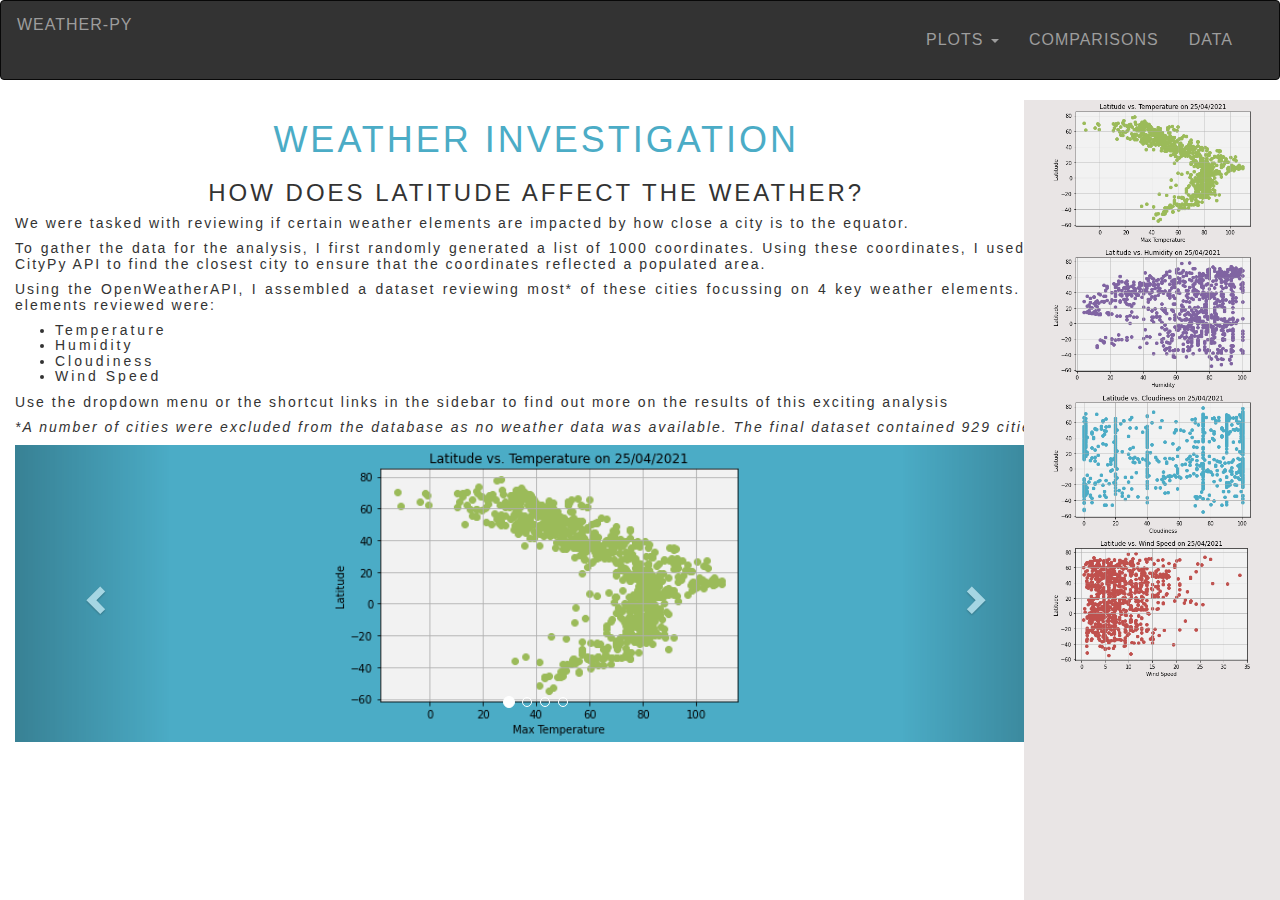
<file: index.html>
<!DOCTYPE html>
<html>
<title>Weather-Py</title>
<meta charset="utf-8">
<meta name="viewport" content="width=device-width, initial-scale=1">
<link rel="stylesheet" href="https://maxcdn.bootstrapcdn.com/bootstrap/3.4.1/css/bootstrap.min.css">
<link rel="stylesheet" href="style.css">
<script src="https://ajax.googleapis.com/ajax/libs/jquery/3.5.1/jquery.min.js"></script>
<script src="https://maxcdn.bootstrapcdn.com/bootstrap/3.4.1/js/bootstrap.min.js"></script>

<style>
    body {
  margin: 0; 
  font-family:'Gill Sans', 'Gill Sans MT', Calibri, 'Trebuchet MS', sans-serif;
}

.carousel-inner img {  margin: auto;}

@media screen and (max-width: 600px) {
  ul.topnav li.right, 
  ul.topnav li {float: none;}
}

</style>

<body>

<!-- Navbar -->
<nav class="navbar navbar-inverse">
  <div class="container-fluid">
    <div class="navbar-header">
      <button type="button" class="navbar-toggle" data-toggle="collapse" data-target="#myNavbar">
        <span class="icon-bar"></span>
        <span class="icon-bar"></span>
        <span class="icon-bar"></span>                        
      </button>
      <a class="navbar-brand" href="index_landing.html">Weather-Py</a>
    </div>
    <div class="collapse navbar-collapse" id="myNavbar">
      <ul class="nav navbar-nav navbar-right">
        <li class="dropdown">
          <a class="dropdown-toggle" data-toggle="dropdown" href="#">Plots <span class="caret"></span></a>
          <ul class="dropdown-menu">
            <li><a href="index_temp.html">Temperature</a></li>
            <li><a href="index_humidity.html">Humidity</a></li>
            <li><a href="index_cloudiness.html">Cloudiness</a></li>
            <li><a href="index_windspeed.html">Windspeed</a></li>
          </ul>
        </li>
        <li><a href="index_comparisons.html">Comparisons</a></li>
        <li><a href="index_data.html">Data</a></li>
      </ul>
    </div>
  </div>
</nav>

<!-- Sidebar -->
<div class="sidebar grey" style="width:20%; right:0; text-align: center;">
  <!--<h2 class="sidebar_head">Visualisations</h3>-->
  <a href="index_temp.html"><img src="visualisations/Latitude v Temperature_updated.png" alt="Temperature" width="80%"></a>
  <a href="index_humidity.html"><img src="visualisations/Latitude v Humidity_updated.png" alt="Humidity" width="80%"></a>
  <a href="index_cloudiness.html"><img src="visualisations/Latitude v Cloudiness_updated.png" alt="Cloudiness" width="80%"></a>
  <a href="index_windspeed.html"><img src="visualisations/Latitude v Wind Speed_updated.png" alt="Wind Speed" width="80%"></a>
</div>

<!-- Page Content -->
<div style="margin-right:25%; text-align: justify">

<!-- Set up container and rows -->
  <div class="container">
    <div class="row">
      <div class="col-md-11">
        <!-- Actual Page Text -->
        <h1 class="h1">Weather Investigation</h1>
        <h1 class="h3">How does Latitude affect the Weather?</h1>
        <h5 class="h5">We were tasked with reviewing if certain weather elements are impacted by how close a city is to the equator.  </p>

        <h5 class="h5">To gather the data for the analysis, I first randomly generated a list of 1000 coordinates.  Using these coordinates, I used the CityPy API to find the closest city to ensure that the coordinates reflected a populated area.</p>
        <h5 class="h5">Using the OpenWeatherAPI, I assembled a dataset reviewing most* of these cities focussing on 4 key weather elements.  The elements reviewed were: </p>
        <ul>
          <li class="para">Temperature</li>
          <li class="para">Humidity</li>
          <li class="para">Cloudiness</li>
          <li class="para">Wind Speed</li>
        </ul>
        <h5 class="h5">Use the dropdown menu or the shortcut links in the sidebar to find out more on the results of this exciting analysis</p>
        <p></p>
        <p></p>
        <h5 class="h5"><em>*A number of cities were excluded from the database as no weather data was available.  The final dataset contained 929 cities. </p></em>
  
    <!-- Set up carousel to slide through the images -->
    <div id="myCarousel" class="carousel slide" data-ride="carousel">
      <!-- Indicators -->
      <ol class="carousel-indicators">
        <li data-target="#myCarousel" data-slide-to="0" class="active"></li>
        <li data-target="#myCarousel" data-slide-to="1"></li>
        <li data-target="#myCarousel" data-slide-to="2"></li>
        <li data-target="#myCarousel" data-slide-to="3"></li>
      </ol>

    <!-- Wrapper for slides -->
    <div class="carousel-inner">

      <div class="item active">
        <img src="visualisations/Latitude v Temperature_updated.png" alt="Temperature" style="width:40%; align-items: center;">
      </div>
      <div class="item">
        <img src="visualisations/Latitude v Humidity_updated.png" alt="Humidity" style="width:40%; align-items: center;">
      </div>
      <div class="item">
        <img src="visualisations/Latitude v Cloudiness_updated.png" alt="Cloudiness" style="width:40%; align-items: center">
      </div>
      <div class="item">
        <img src="visualisations/Latitude v Wind Speed_updated.png" alt="Wind Speed" style="width:40%; align-items: center">
      </div>
  
    </div>

    <!-- Left and right controls -->
    <a class="left carousel-control" href="#myCarousel" data-slide="prev">
      <span class="glyphicon glyphicon-chevron-left"></span>
      <span class="sr-only">Previous</span>
    </a>
    <a class="right carousel-control" href="#myCarousel" data-slide="next">
      <span class="glyphicon glyphicon-chevron-right"></span>
      <span class="sr-only">Next</span>
    </a>
  </div>  
</div>
</body>
</html>
</file>
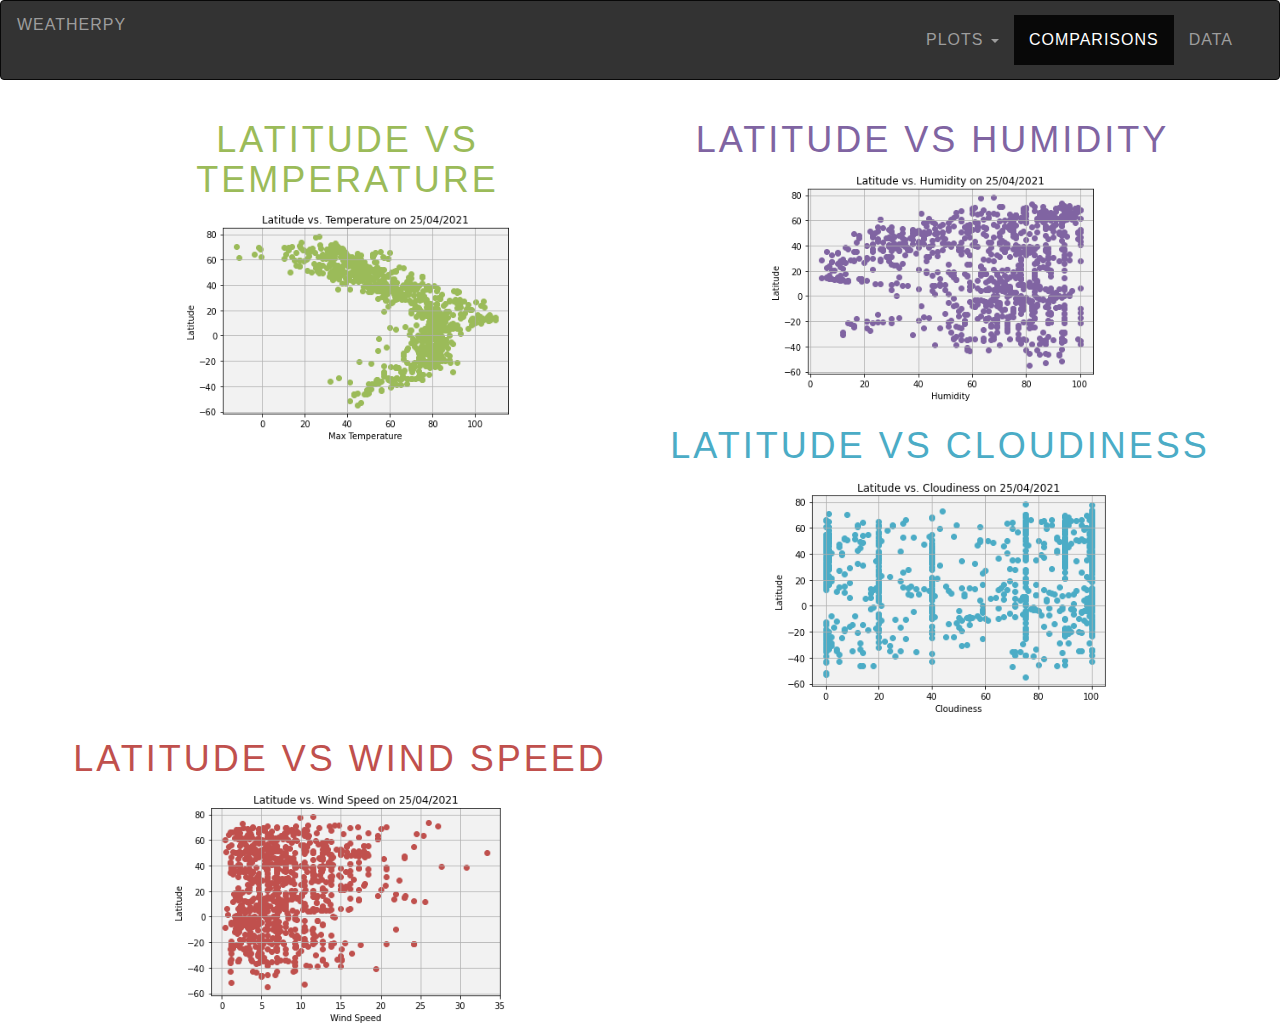
<file: index_comparisons.html>
<!DOCTYPE html>
<html>
<title>Comparisons</title>
<meta charset="utf-8">
<meta name="viewport" content="width=device-width, initial-scale=1">
<link rel="stylesheet" href="https://maxcdn.bootstrapcdn.com/bootstrap/3.4.1/css/bootstrap.min.css">
<link rel="stylesheet" href="style.css">
<script src="https://ajax.googleapis.com/ajax/libs/jquery/3.5.1/jquery.min.js"></script>
<script src="https://maxcdn.bootstrapcdn.com/bootstrap/3.4.1/js/bootstrap.min.js"></script>

<style>
    body {
  margin: 0;
  font-family:'Gill Sans', 'Gill Sans MT', Calibri, 'Trebuchet MS', sans-serif;
}

@media screen and (max-width: 600px) {
  ul.topnav li.right, 
  ul.topnav li {float: none;}
}

</style>

<body>

<!-- Navbar -->
<nav class="navbar navbar-inverse navbar-expand-lg">
  <div class="container-fluid">
    <div class="navbar-header">
      <button type="button" class="navbar-toggle" data-toggle="collapse" data-target="#myNavbar">
        <span class="icon-bar"></span>
        <span class="icon-bar"></span>
        <span class="icon-bar"></span>                        
      </button>
      <a class="navbar-brand" href="index_landing.html">WeatherPy</a>
    </div>
    <div class="collapse navbar-collapse" id="myNavbar">
      <ul class="nav navbar-nav navbar-right">
        <li class="dropdown">
          <a class="dropdown-toggle" data-toggle="dropdown" href="#">Plots <span class="caret"></span></a>
          <ul class="dropdown-menu">
            <li><a href="index_temp.html">Temperature</a></li>
            <li><a href="index_humidity.html">Humidity</a></li>
            <li><a href="index_cloudiness.html">Cloudiness</a></li>
            <li><a href="index_windspeed.html">Windspeed</a></li>
          </ul>
        </li>
        <li class="active"><a href="index_comparisons.html">Comparisons</a></li>
        <li><a href="index_data.html">Data</a></li>
      </ul>
    </div>
  </div>
</nav>

  <div class="container">
    <!--Normally these medium columns go full wide on small screen sizes-->
    <div class="row">  
      <div class="col-md-6 text-center" >
        <h1 style='text-align: center; color: #9BBB59;'  class="h1">Latitude vs Temperature </h1>
        <a href="index_temp.html"><img src="visualisations/Latitude v Temperature_updated.png" alt="Temperature" width="60%"></a>
      </div>
      <div class="col-md-6 text-center">
        <h1 style='text-align: center; color: #8064A2;'  class="h1">Latitude vs Humidity </h1>
        <a href="index_humidity.html"><img src="visualisations/Latitude v Humidity_updated.png" alt="Humidity" width="60%"></a>
      </div>
    <div class="row">  
      <div class="col-md-6 text-center">
          <h1 style='text-align: center; color: #4BACC6;'  class="h1">Latitude vs Cloudiness </h1>
          <a href="index_cloudiness.html"><img src="visualisations/Latitude v Cloudiness_updated.png" alt="Cloudiness" width="60%"></a>
        </div>
      <div class="col-md-6 text-center">
        <h1 style='text-align: center; color: #C0504D;'  class="h1">Latitude vs Wind Speed </h1>
        <a href="index_windspeed.html"><img src="visualisations/Latitude v Wind Speed_updated.png" alt="Wind Speed" width="60%"></a>
      </div>

    </div>
  </div>
</body>

</html>
</file>
<file: style.css>
.box {
  min-height: 50px;
  padding: 5px;
  margin: 5px;
  font-weight: 700;
  color: #fff;
  text-align: center;
}

.blue {
  background: #4F81BD;
}
.purple {
  background: #8064A2;
}
.red {
  background: #C0504D;
}
.green {
  background: #9BBB59;
}
.aqua {
  background: #4BACC6;
}
.orange {
  background: #F79646;
}
.calibri {
  font-family: 'Calibri';
}

.grey {
    background: rgb(233, 229, 229)
}
.h1 {
  text-align: center;
  text-transform: uppercase;
  letter-spacing: 3px;
  color: #4BACC6;
  font-family: 'Gill Sans', 'Gill Sans MT', Calibri, 'Trebuchet MS', sans-serif;
  }

.h1vis {
text-align: center;
text-transform: uppercase;
letter-spacing: 3px;
color: whitesmoke;
font-family: 'Gill Sans', 'Gill Sans MT', Calibri, 'Trebuchet MS', sans-serif;
}

.sidebar_head{
text-align: center;
text-transform: uppercase;
letter-spacing: 3px;
color: whitesmoke;
font-family: 'Gill Sans', 'Gill Sans MT', Calibri, 'Trebuchet MS', sans-serif;
}
.h2 {
  text-align: center;
  text-transform: uppercase;
  letter-spacing: 3px;
  color: #4BACC6;
  }
.h3 {
  text-align: center;
  text-transform: uppercase;
  letter-spacing: 3px;
  }

.h4 {
text-align: center;
text-transform: uppercase;
letter-spacing: 3px;
}

.h5 {
    text-align: justify;
    letter-spacing: 2px;
    }

.para {
text-align: justify;
letter-spacing: 3px;
}
.side-bar-item{
    padding:8px 16px;
    float:left;
    width:auto;
    border:none;
    display:block;
    outline:0
}
.sidebar{
    height:100%;
    width:200px;
    position:fixed!important;
    z-index:1;
    overflow:auto;
    font-size: auto;
}
.wrapimage
{
float: left; 
margin: 15px 15px 15px 15px
} 
.topnav {
    overflow: hidden;
    background-color: rgb(73, 72, 72);
}
.topnav a {
float: left;
display: block;
color: #f2f2f2;
text-align: center;
padding: 14px 16px;
text-decoration: none;
font-size: 17px;
text-transform: uppercase;
letter-spacing: 1px;
}

.topnav a:hover {
background-color: #F79646;
color: rgb(73, 72, 72);
text-transform: uppercase;
letter-spacing: 1px;
}

.topnav a.active {
background-color: #4BACC6;
color: white;
text-transform: uppercase;
letter-spacing: 1px;
}

.topnav .icon {
display: none;
}

.navbar {
    overflow: visible;
    background-color: #333;
    font-family: 'Gill Sans', 'Gill Sans MT', Calibri, 'Trebuchet MS', sans-serif;
  }
  
.navbar a {
float: left;
font-size: 16px;
color: whitesmoke;
text-align: center;
padding: 14px 16px;
text-decoration: none;
text-transform: uppercase;
letter-spacing: 1px;
}

.navbar-right {
    float: right;
    font-size: 16px;
    color: whitesmoke;
    text-align: center;
    padding: 14px 16px;
    text-decoration: none;
    text-transform: uppercase;
    letter-spacing: 1px;
    }

.dropdown {
float: left;
overflow: visible;
}

.dropdown .dropbtn {
cursor: pointer;
font-size: 16px;  
border: none;
outline: none;
color:whitesmoke;
padding: 14px 16px;
background-color: inherit;
font-family: inherit;
margin: 0;
text-transform: uppercase;
letter-spacing: 1px;
}

.navbar a:hover, .dropdown:hover .dropbtn, .dropbtn:focus {
background-color: #4BACC6;
}

.dropdown:hover .dropdown-content {display: block;}

.dropdown-content {
display: none;
position: absolute;
background-color: #f9f9f9;
min-width: 100px;
box-shadow: 0px 8px 16px 0px rgba(0,0,0,0.2);
z-index: 10;
text-align: right
}

.dropdown-content a {
float: none;
color: black;
padding: 12px 16px;
text-decoration: none;
display: block;
text-align: left;
text-transform: uppercase;
letter-spacing: 1px;
}

.dropdown-content a:hover {
background-color: #ddd;
}

.show {
display: block;
}

.active {
background-color: #4BACC6;
}
</file>
